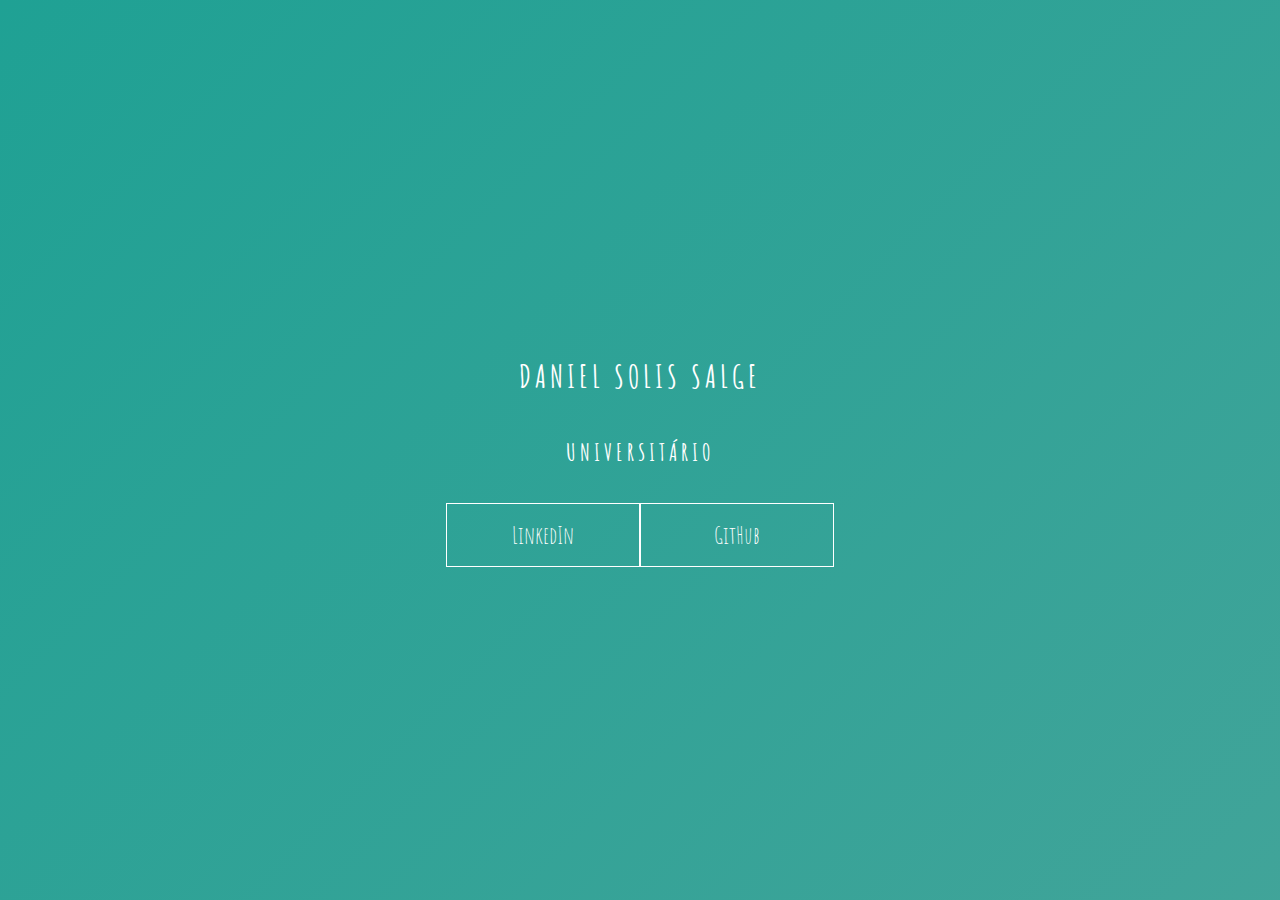
<file: KEYFRAMES_1/index.html>
<!DOCTYPE html>
<html lang="en">
    <head>
        <meta charset="UTF-8">
        <meta name="viewport" content="width=devide-width, initial-scale=1.0">
        <link rel="stylesheet" href="style.css">
        <title>Document</title>
    </head>
    <body>
       <main class="wrapper">
        <h1>Daniel Solis Salge</h1>
        <h2>Universitário</h2>
        <div class="social-media">
            <a href="https://www.linkedin.com/in/daniel-salge-35a6a7169/" target="_blank">LinkedIn</a>
            <a href="https://github.com/DanielSalge" target="_blank">GitHub</a>
        </div>
       </main>
    </body>
</html>
</file>
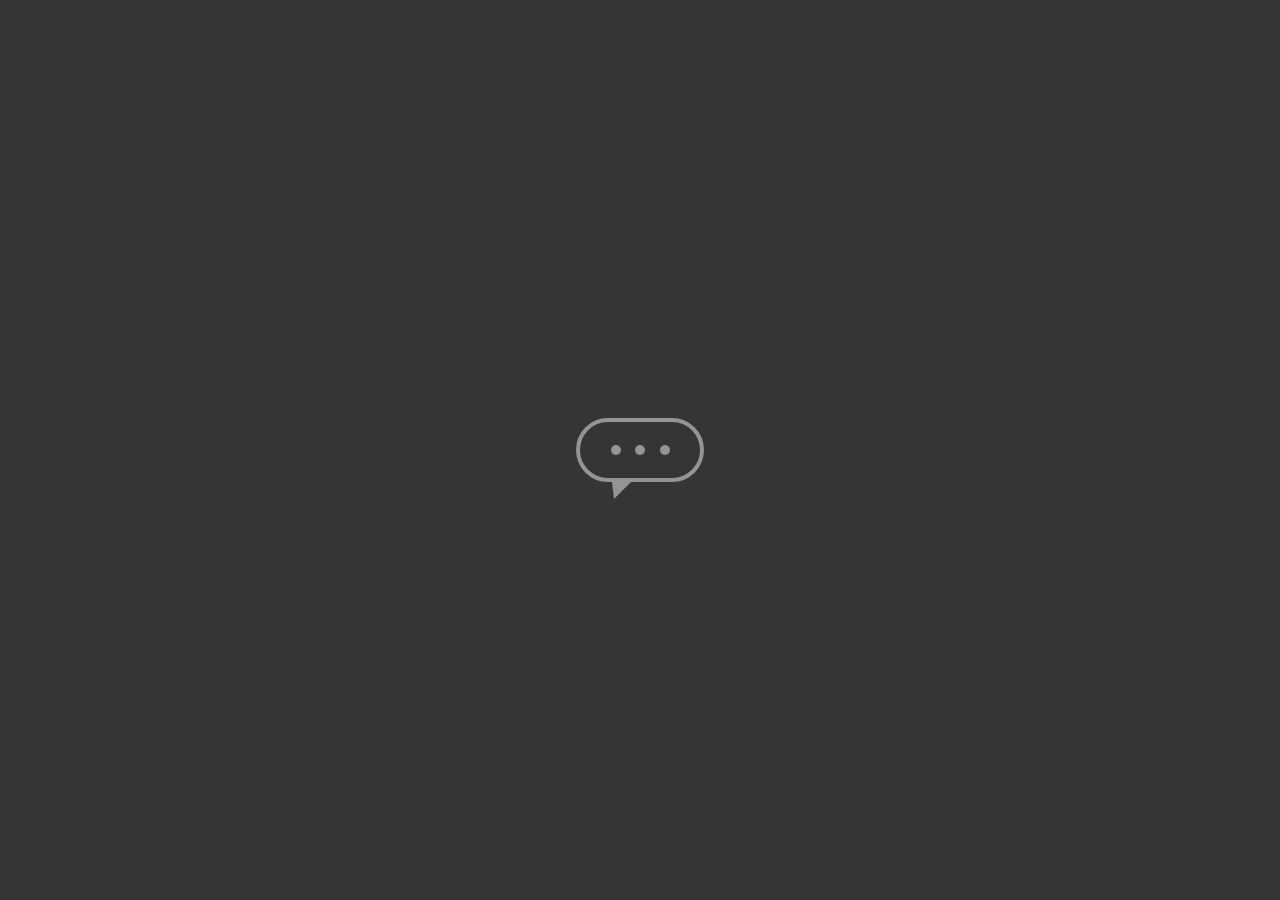
<file: KEYFRAMES_2/index.html>
<!DOCTYPE html>
<html lang="en">
    <head>
        <meta charset="UTF-8">
        <meta name="viewport" content="width=devide-width, initial-scale=1.0">
        <link rel="stylesheet" href="style.css">
        <title>Document</title>
    </head>
    <body>
       <main class="wrapper">
        <div class="chatbot">
            <div class="chatbot__loading"></div>
            <div class="chatbot__loading"></div>
            <div class="chatbot__loading"></div>

        </div>
       </main>
    </body>
</html>
</file>
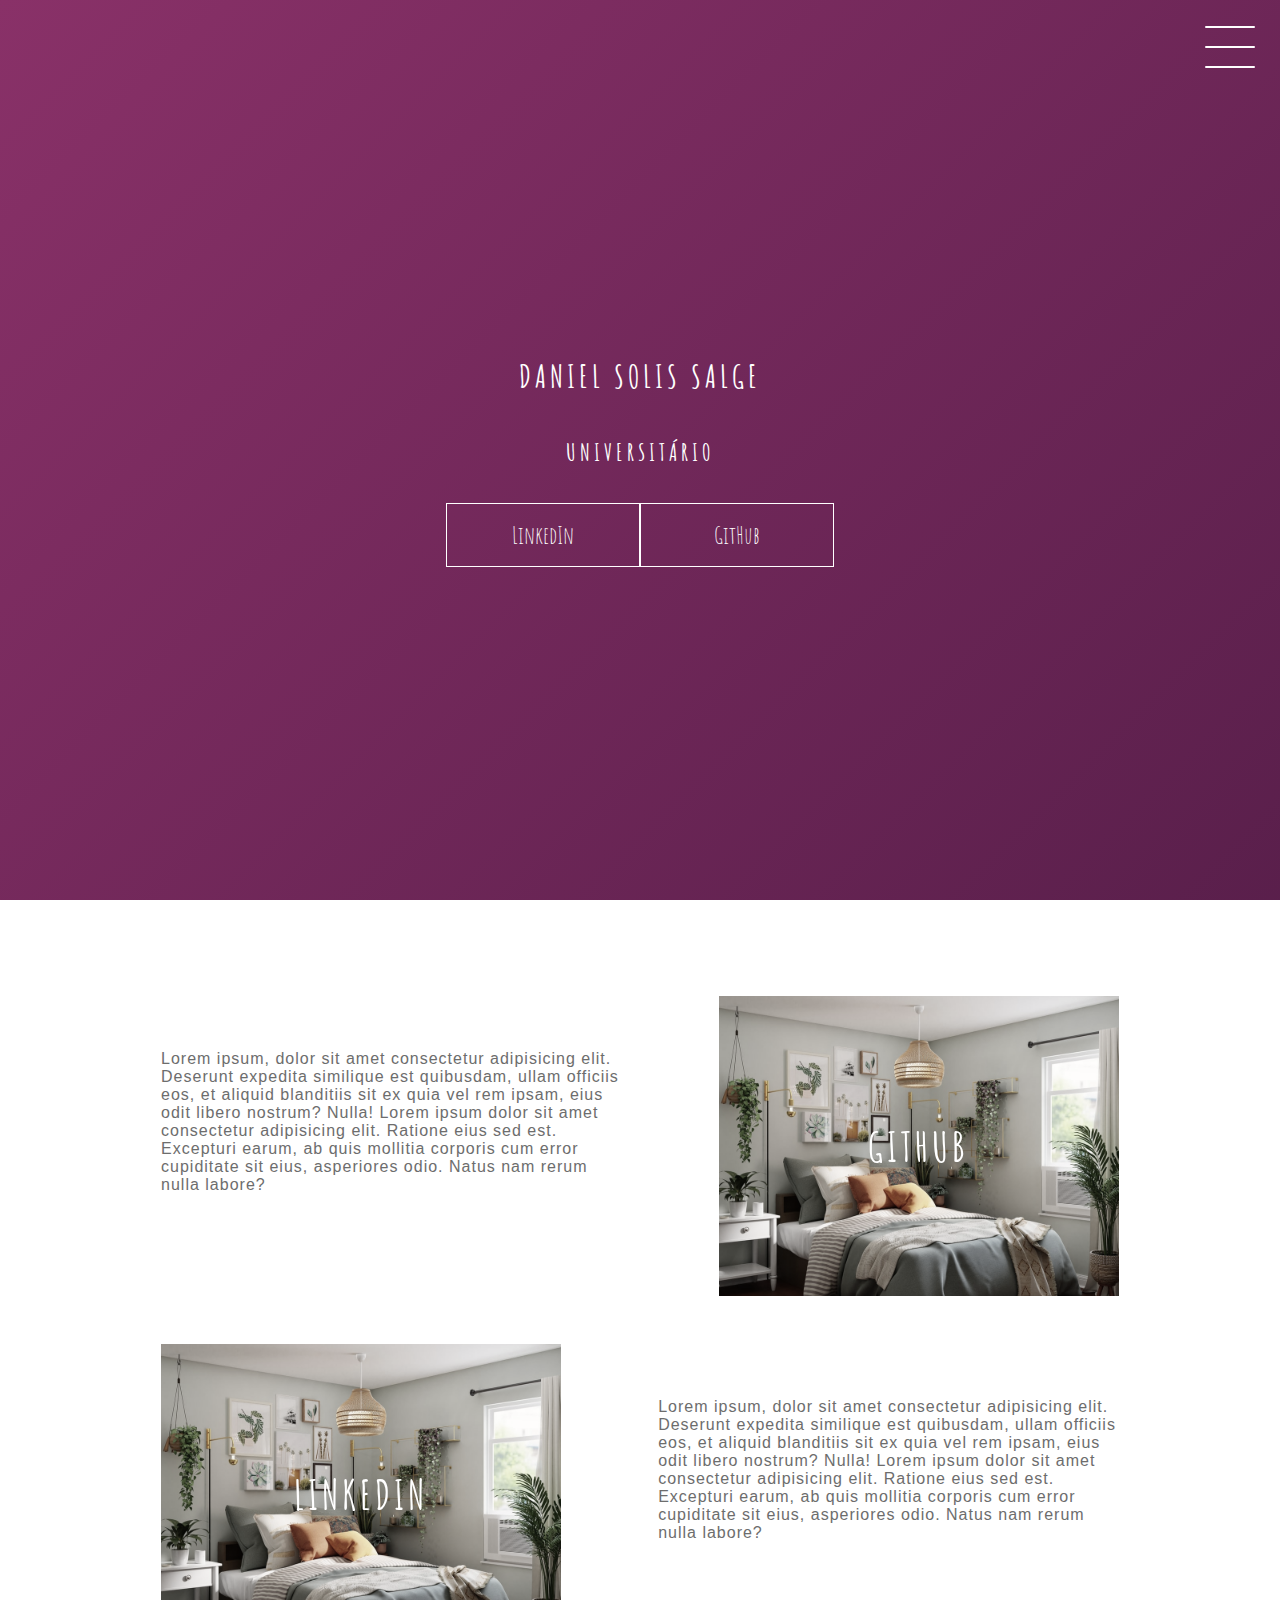
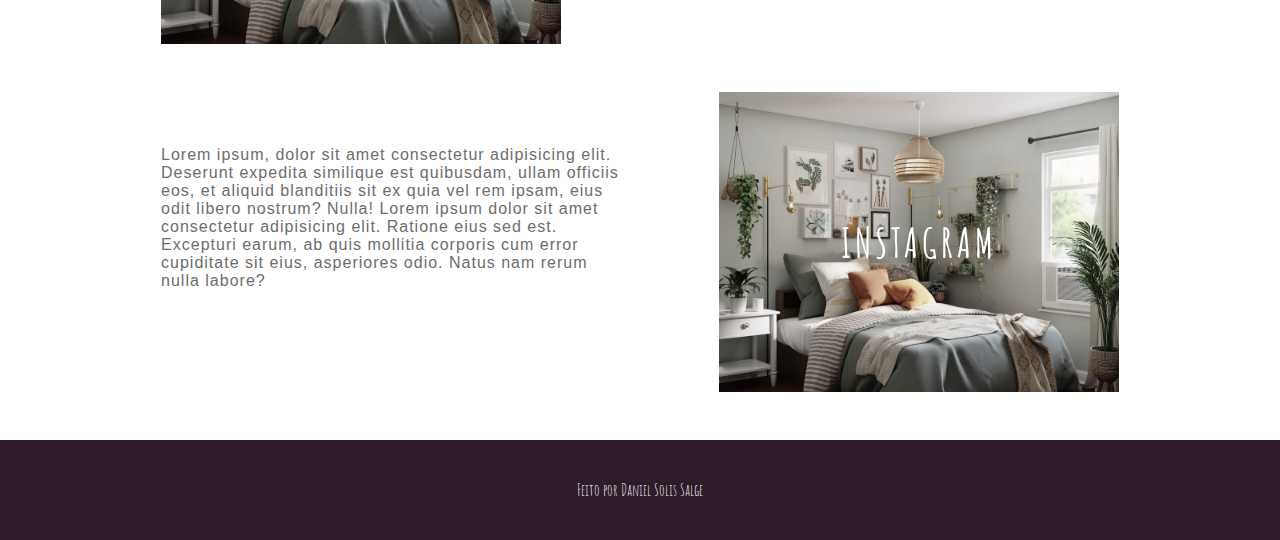
<file: Projeto_Final/index.html>
<!DOCTYPE html>
<html lang="en">
    <head>
        <meta charset="UTF-8">
        <meta name="viewport" content="width=devide=width, initial-scale=1.0">
        <link rel="stylesheet" href="./style.css">
        <title>Document</title>
    </head>
    <body>
        <header class="header-wrapper">
            <div class="header">
                <div class="checkbox-container">
                    <div class="checkbox-wrapper">
                        <input type="checkbox" id="toggle">
                        <label class="checkbox" for="toggle">
                            <div class="trace"></div>
                            <div class="trace"></div>
                            <div class="trace"></div>
                        </label>
                        <div class="menu"></div>
                        <nav class="menu-items">
                            <ul>
                                <li>
                                    <a href="#">Home</a>
                                </li>
                                <li>
                                    <a href="#">Sobre</a>
                                </li>
                                <li>
                                    <a href="#">Projetos</a>
                                </li>
                            </ul>
                        </nav>
                    </div>
                </div>
            </div>
            <h1>Daniel Solis Salge</h1>
            <h2>Universitário</h2>
            <div class="social-media">
                <a href="#">LinkedIn</a>
                <a href="#">GitHub</a>
            </div>
        </header>
        <main class="container">
            <div class="card-container">
                <div class="card-text">
                    Lorem ipsum, dolor sit amet consectetur adipisicing elit. Deserunt expedita similique est quibusdam, ullam officiis eos, et aliquid blanditiis sit ex quia vel rem ipsam, eius odit libero nostrum? Nulla! 
                    Lorem ipsum dolor sit amet consectetur adipisicing elit. Ratione eius sed est. Excepturi earum, ab quis mollitia corporis cum error cupiditate sit eius, asperiores odio. Natus nam rerum nulla labore?
                </div>
                <div class="card">
                    <div class="card-wrapper">
                        <h2>GitHub</h2>
                        <p>Veja meus projetos</p>
                    </div>
                </div>
            </div>
            <div class="card-container">
                <div class="card">
                    <div class="card-wrapper">
                        <h2>LinkedIn</h2>
                        <p>Acompanhe minha carreira!</p>
                    </div>
                </div>
                <div class="card-text">
                    Lorem ipsum, dolor sit amet consectetur adipisicing elit. Deserunt expedita similique est quibusdam, ullam officiis eos, et aliquid blanditiis sit ex quia vel rem ipsam, eius odit libero nostrum? Nulla! 
                    Lorem ipsum dolor sit amet consectetur adipisicing elit. Ratione eius sed est. Excepturi earum, ab quis mollitia corporis cum error cupiditate sit eius, asperiores odio. Natus nam rerum nulla labore?
                </div>
            </div>
            <div class="card-container">
                <div class="card-text">
                    Lorem ipsum, dolor sit amet consectetur adipisicing elit. Deserunt expedita similique est quibusdam, ullam officiis eos, et aliquid blanditiis sit ex quia vel rem ipsam, eius odit libero nostrum? Nulla! 
                    Lorem ipsum dolor sit amet consectetur adipisicing elit. Ratione eius sed est. Excepturi earum, ab quis mollitia corporis cum error cupiditate sit eius, asperiores odio. Natus nam rerum nulla labore?
                </div>
                <div class="card">
                    <div class="card-wrapper">
                        <h2>Instagram</h2>
                        <p>Ou mais do meu dia-a-dia :)</p>
                    </div>
                </div>
            </div>
        </main>
        <footer class="footer">
            Feito por Daniel Solis Salge
        </footer>
    </body>
</html>
</file>
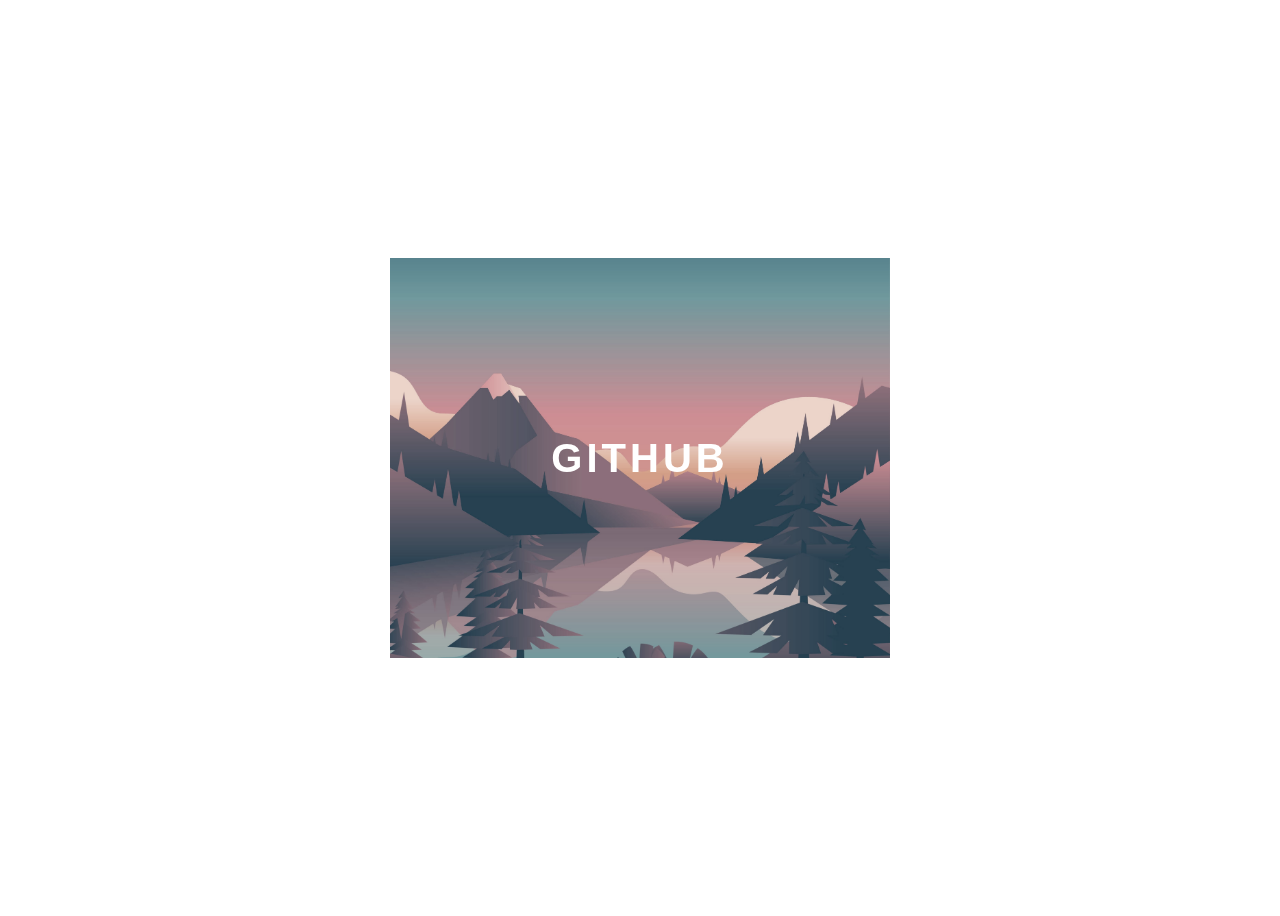
<file: TRANSITIONS_1/index.html>
<!DOCTYPE html>
<html lang="en">
    <head>
        <meta charset="UTF-8">
        <meta name="viewport" content="width=devide-width, initial-scale=1.0">
        <link rel="stylesheet" href="style.css">
        <title>Document</title>
    </head>
    <body>
        <div class="container">
            <div class="card">
                <div class="card-wrapper">
                    <h2>GitHub</h2>
                    <p>Veja meus projetos!</p>
                </div>
            </div>
        </div>
    </body>
</html>
</file>
<file: KEYFRAMES_1/style.css>
@import url('https://fonts.googleapis.com/css2?family=Amatic+SC&display=swap');

body {
    margin: 0;
    padding: 0;
    color: white;
    font-family: 'amatic sc', sans-serif;
}

.wrapper {
    height: 100vh;
    width: 100vw;
    background: linear-gradient(-45deg, #5e0878, #085078, #4ca59b, #1fa194);
    background-size: 400% 400%;
    display: flex;
    flex-direction: column;
    justify-content: center;
    align-items: center;
    animation: backgroundTransition 8s ease-in-out infinite;
}

h1 {
    text-transform: uppercase;
    letter-spacing: 4px;
}

h2 {
    text-transform: uppercase;
    letter-spacing: 4px;
}

.social-media {
    margin-top: 1rem;
    display: flex;
}

a {
    text-decoration: none;
    color: white;
    font-size: 24px;
    padding: 1rem 4rem;
    border: 1px solid white;
    min-width: 4rem;
    display: flex;
    justify-content: center;
    align-items: center;
    transition: .5s cubic-bezier(0.55, 0.025, 0.675, 0.97);
}

a:hover {
    color: #085078;
    background-color: white;
}

@keyframes backgroundTransition {
    0% {
        background-position: 0% 80%;
    }
    50% {
        background-position: 80% 100%;
    }
    100% {
        background-position: 0% 90%;
    }
}
</file>
<file: KEYFRAMES_2/style.css>
body {
    margin: 0;
    padding: 0;
    font-family: sans-serif;
}

.wrapper {
    height: 100vh;
    width: 100vw;
    background-color: rgb(53, 53, 53);
    display: flex;
    justify-content: center;
    align-items: center;
}

.chatbot {
    height: 4rem;
    width: 8rem;
    border-radius: 36px;
    border: 4px solid #949494;
     padding: 0 1rem;
     box-sizing: border-box;
     display: flex;
     justify-content: space-evenly;
     align-items: center;
     position: relative;
     transform: translateY(0);
     animation: chatTranslate 2s ease-in-out infinite; 
}

.chatbot::before {
    content: '';
    width: 0;
    height: 0;
    position: absolute;
    bottom: -1.3rem;
    left: 2rem;
    border-left: 2px solid transparent;
    border-right: 17px solid transparent;
    border-top: 17px solid #949494;
}

.chatbot__loading {
    height: 10px;
    width: 10px;
    border-radius: 50%;
    background-color: #949494;
    transform: scale(1);
}

.chatbot__loading:nth-child(1) {
    animation: pulse 1.5s ease-in-out infinite;
}

.chatbot__loading:nth-child(2) {
    animation: pulse 1.5s ease-in-out infinite;
    animation-delay: 0.2s;
}

.chatbot__loading:nth-child(3) {
    animation: pulse 1.5s ease-in-out infinite;
    animation-delay: 0.4s;
}

@keyframes pulse {
    0% {
        transform: scale(1);
    }
    50% {
        transform: scale(1.5);
    }
    100% {
        transform: scale(1);
    }
}

@keyframes chatTranslate {
    0% {
        transform: translateY(0);
    }
    50% {
        transform: translateY(15px);
    }
    100% {
        transform: translateY(0);
    }
}
</file>
<file: Projeto_Final/style.css>
@import url('https://fonts.googleapis.com/css2?family=Amatic+SC&display=swap');

body {
    margin: 0;
    padding: 0;
    color: #ffffff;
    font-family: 'amatic sc', sans-serif;
}

/* HEADER */

.header-wrapper {
    height: 100vh;
    width: 100vw;
    background: linear-gradient(-45deg, #050404, #2E1C2B, #4A1942, #893168);
    background-size: 400% 400%;
    display: flex;
    flex-direction: column;
    justify-content: center;
    align-items: center;
    animation: backgroundTransition 8s ease-in-out infinite;
    position: relative;
}

h1 {
    text-transform: uppercase;
    letter-spacing: 4px;
}

h2 {
    text-transform: uppercase;
    letter-spacing: 4px;
}

.social-media {
    margin-top: 1rem;
    display: flex;
}

.social-media a {
    text-decoration: none;
    color: #ffffff;
    font-size: 24px;
    padding: 1rem 4rem;
    border: 1px solid #ffffff;
    min-width: 4rem;
    display: flex;
    justify-content: center;
    align-items: center;
    transition: .5s cubic-bezier(0.55, 0.025, 0.675, 0.97);
}

a:hover {
    color: #2E1C2B;
    background-color: #ffffff;
}

@keyframes backgroundTransition {
    0% {
        background-position:  0% 80%;
    }
    50% {
        background-position: 80% 100%;
    }
    100% {
        background-position: 0% 90%;
    }
}

/* MENU HAMBURGUER */

.checkbox-container {
    display: flex;
    justify-content: center;
    align-items: center;
}

.checkbox {
    height: 100px;
    width: 100px;
    position: absolute;
    top: 0;
    right: 0;
    display: flex;
    justify-content: center;
    cursor: pointer;
    z-index: 9999;
    transition: 400ms ease-in-out 0s;
}

.checkbox .trace {
    width: 50px;
    height: 2px;
    background-color: white;
    position: absolute;
    border-radius: 4px;
    transition: 0.5s ease-in-out;
}

.checkbox .trace:nth-child(1) {
    top: 26px;
    transform: rotate(0);
}

.checkbox .trace:nth-child(2) {
    top: 46px;
    transform: rotate(0);
}

.checkbox .trace:nth-child(3) {
    top: 66px;
    transform: rotate(0);
}

#toggle {
    display: none;
}

/* MENU */

.menu {
    position: absolute;
    top: 28px;
    right: 30px;
    background: transparent;
    height: 40px;
    width: 40px;
    border-radius: 50%;
    box-shadow: 0px 0px 0px 0px white;
    z-index: -1;
    transition: 400ms ease-in-out 0s;
}

.menu-items {
    position: fixed;
    top: 0;
    left: 0;
    width: 100%;
    height: 100vh;
    display: flex;
    justify-content: center;
    align-items: center;
    z-index: 2;
    opacity: 0;
    visibility: hidden;
    transition: 400ms ease-in-out 0s;
}

.menu-items ul {
    list-style-type: none;
}

.menu-items ul li a{
    margin: 10px 0;
    color: #2E1C2B;
    text-decoration: none;
    text-transform: uppercase;
    letter-spacing: 4px;
    font-size: 40px;
}

/* ANIMAÇÃO DO MENU */

#toggle:checked + .checkbox .trace:nth-child(1) {
    transform: rotate(45deg);
    background-color: #2E1C2B;
    top: 47px;
}

#toggle:checked + .checkbox .trace:nth-child(2) {
    transform:  translateX(-100px);
    width: 30px;
    visibility: hidden;
    opacity: 0;
}

#toggle:checked + .checkbox .trace:nth-child(3) {
    transform: rotate(-45deg);
    background-color: #2E1C2B;
    top: 48px;
}

#toggle:checked + .checkbox {
    background-color: white;
}

#toggle:checked ~ .menu{
    box-shadow: 0px 0px 0px 100vmax white;
    z-index: 1;
}

#toggle:checked ~ .menu-items{
    visibility: visible;
    opacity: 1;
}

/* CARDS */

.container {
    width: 100%;
    height: auto;
    display: flex;
    flex-direction: column;
    justify-content: space-evenly;
    align-items: center;
    margin: 3rem 0;
}

.card-container {
    display: flex;
    align-items: center;
    justify-content: space-evenly;
    width: 90%;
}

.card {
    height: 300px;
    width: 400px;
    margin: 3rem 0 0 0;
    background-image: url('./room.jpg');
    background-position: center;
    background-repeat: no-repeat;
    background-size: cover;
    display: flex;
    justify-content: center;
    align-items: center;
    filter: grayscale(0.5);
    color: #ffffff;
    cursor: pointer;
    transition: 0.3s;
}

.card-text {
    width: 40%;
    font-family: sans-serif;
    letter-spacing: 1px;
    color: rgb(109, 109, 109);
}

.card-wrapper {
    text-align: center;
    display: flex;
    flex-direction: column;
    justify-content: center;
    align-items: center;
    position: relative;
}

.card-wrapper::before {
    content: '';
    position: absolute;
    height: 100px;
    width: 100px;
    display: block;
    border: 1px solid #ffffff;
    opacity: 0;
    transition: 0.3s;
}

.card-wrapper h2 {
    font-size: 40px;
    text-transform: uppercase;
    letter-spacing: 4px;
    margin: 0;
    transition: 0.3s;
}

.card-wrapper p {
    font-size: 0;
    visibility: hidden;
    opacity: 0;
    font-weight: bold;
    text-transform: uppercase;
    transition: 0.3s;
}

.card:hover {
    filter: unset;
}

.card:hover > .card-wrapper::before {
    opacity: 1;
    width: 350px;
    height: 250px;
}

.card:hover > .card-wrapper p {
    font-size: 16px;
    opacity: 1;
    visibility: visible;
}

/* FOOTER */

.footer {
    height: 100px;
    width: 100%;
    display: flex;
    justify-content: center;
    align-items: center;
    background-color: #2E1C2B;
}

/* RESPONSIVO */

@media (max-width: 800px) {
    .social-media {
        display: flex;
        flex-direction: column;
    }

    .container {
        margin-top: 0;
    }

    .card-container {
        flex-direction: column;
    }

    .container .card-container:nth-child(1),
    .container .card-container:nth-child(3) {
        flex-direction: column-reverse;
    }

    .card {
        height: 250px;
        width: 250px;
    }

    .card-text {
        width: 90%;
        margin-top: 2rem;
        text-align: center;
    }

    .card:hover > .card-wrapper::before {
        height: 190px;
        width: 190px;
    }
}
</file>
<file: TRANSITIONS_1/style.css>
body {
    font-family: sans-serif;
}

.container {
    width: 100%;
    height: 100vh;
    display: flex;
    justify-content: center;
    align-items: center;
}

.card {
    height: 400px;
    width: 500px;
    background-image: url('./landscape.jpg');
    background-position: center;
    background-repeat: no-repeat;
    background-size: cover;
    display: flex;
    justify-content: center;
    align-items: center;
    filter: grayscale(0.5);
    color: white;
    cursor: pointer;
    transition: 0.3s;
}

.card-wrapper {
    text-align: center;
    display: flex;
    flex-direction: column;
    justify-content: center;
    align-items: center;
    position: relative;
}

.card-wrapper::before {
    content: '';
    position: absolute;
    height: 100px;
    width: 100px;
    display: block;
    border: 1px solid white;
    opacity: 0;
    transition: 0.3s;
}

.card-wrapper h2 {
    font-size: 40px;
    text-transform: uppercase;
    letter-spacing: 4px;
    margin: 0;
    transition: 0.3s;
}

.card-wrapper p {
    font-size: 0;
    visibility: hidden;
    opacity: 0;
    font-weight: bold;
    text-transform: uppercase;
    transition: 0.3s;
}

.card:hover {
    filter: unset;
}

.card:hover > .card-wrapper::before {
    height: 300px;
    width: 400px;
    opacity: 1;
}

.card:hover > .card-wrapper p {
    opacity: 1;
    visibility: visible;
    font-size: 14px;
}
</file>
